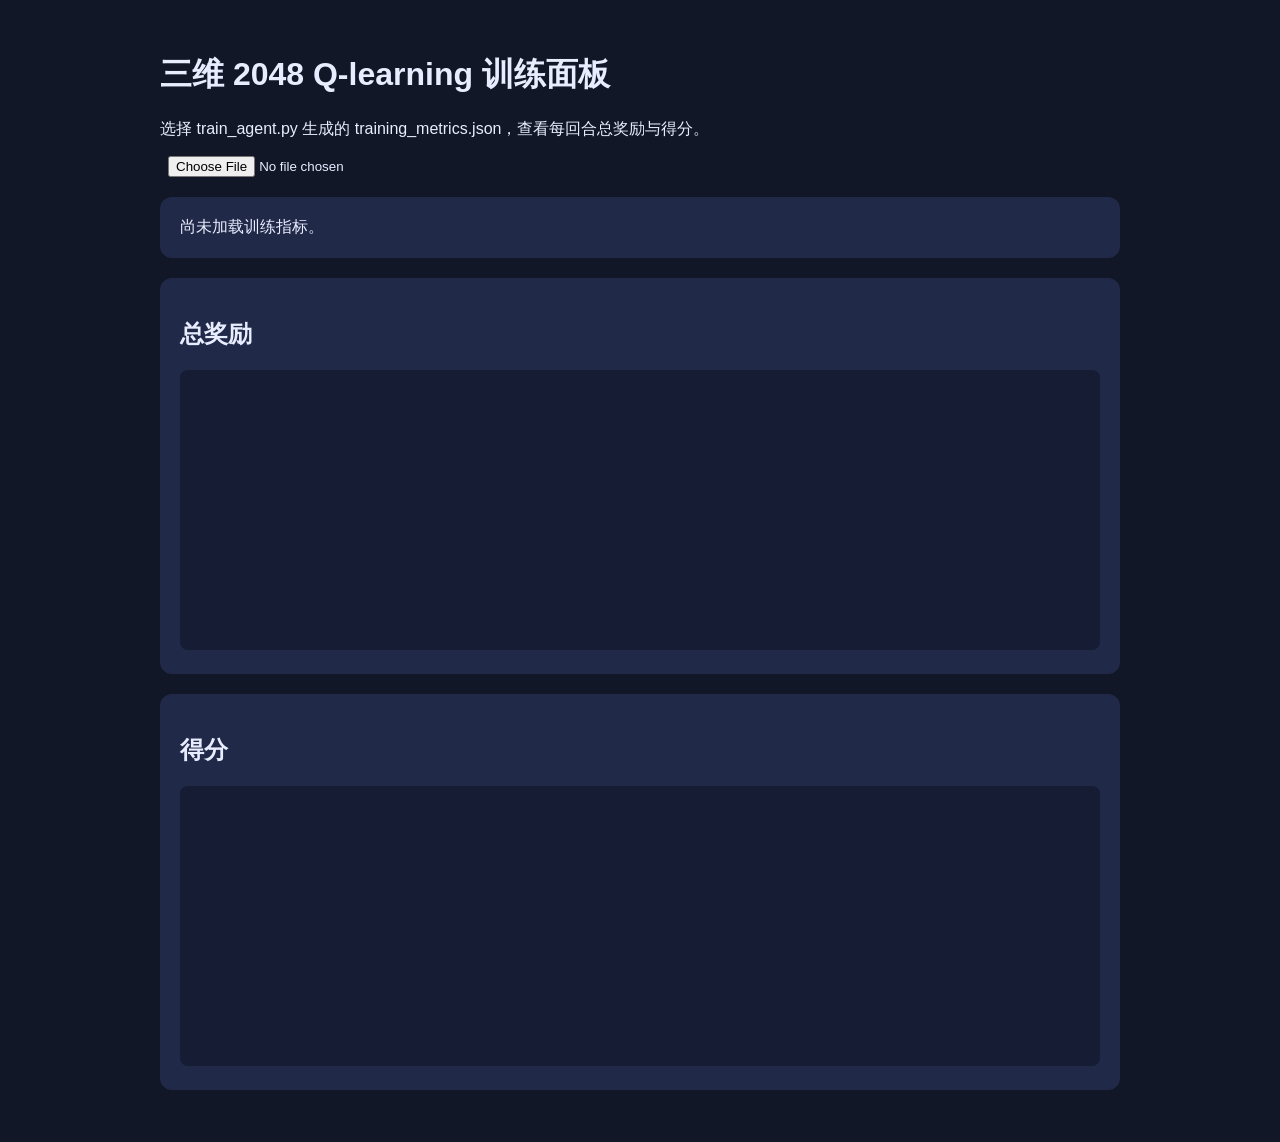
<file: static/agent-dashboard.html>
<!DOCTYPE html>
<html lang="zh-CN">
<head>
  <meta charset="UTF-8">
  <meta name="viewport" content="width=device-width, initial-scale=1.0">
  <title>2048 Agent 训练面板</title>
  <style>
    body { margin: 0; padding: 32px; background: #121728; color: #e8ecff; font-family: Arial, sans-serif; }
    main { max-width: 960px; margin: auto; }
    .panel { background: #202947; border-radius: 12px; padding: 20px; margin: 20px 0; }
    canvas { width: 100%; height: 280px; background: #151c33; border-radius: 8px; }
    input { margin-left: 8px; }
    #summary { display: flex; gap: 16px; flex-wrap: wrap; }
    #summary span { background: #2f3a61; padding: 10px; border-radius: 8px; }
  </style>
</head>
<body>
  <main>
    <h1>三维 2048 Q-learning 训练面板</h1>
    <p>选择 train_agent.py 生成的 training_metrics.json，查看每回合总奖励与得分。</p>
    <input id="metrics-file" type="file" accept="application/json">
    <div id="summary" class="panel">尚未加载训练指标。</div>
    <section class="panel">
      <h2>总奖励</h2>
      <canvas id="reward-chart" width="900" height="280"></canvas>
    </section>
    <section class="panel">
      <h2>得分</h2>
      <canvas id="score-chart" width="900" height="280"></canvas>
    </section>
  </main>
  <script>
    // Draw a single metric series with explicit axes and extrema labels.
    function drawChart(canvas, values, color) {
      const context = canvas.getContext("2d");
      const width = canvas.width;
      const height = canvas.height;
      context.clearRect(0, 0, width, height);
      if (!values.length) return;
      const minimum = Math.min(...values);
      const maximum = Math.max(...values);
      const range = maximum - minimum || 1;
      context.strokeStyle = "#586385";
      context.beginPath();
      context.moveTo(45, 10);
      context.lineTo(45, height - 30);
      context.lineTo(width - 10, height - 30);
      context.stroke();
      context.strokeStyle = color;
      context.lineWidth = 2;
      context.beginPath();
      values.forEach((value, index) => {
        const x = 45 + index * (width - 55) / Math.max(values.length - 1, 1);
        const y = 10 + (maximum - value) * (height - 40) / range;
        if (index === 0) context.moveTo(x, y);
        else context.lineTo(x, y);
      });
      context.stroke();
      context.fillStyle = "#c9d4ff";
      context.fillText("max: " + maximum.toFixed(2), 50, 22);
      context.fillText("min: " + minimum.toFixed(2), 50, height - 10);
    }

    // Update summary figures and both charts from the training JSON file.
    function renderMetrics(metrics) {
      const latest = metrics.at(-1);
      document.getElementById("summary").innerHTML =
        "<span>回合: " + metrics.length + "</span>" +
        "<span>最终得分: " + latest.score + "</span>" +
        "<span>最大方块: " + latest.largest_tile + "</span>" +
        "<span>探索率 ε: " + latest.epsilon.toFixed(3) + "</span>";
      drawChart(document.getElementById("reward-chart"), metrics.map(item => item.total_reward), "#5eead4");
      drawChart(document.getElementById("score-chart"), metrics.map(item => item.score), "#fbbf24");
    }

    document.getElementById("metrics-file").addEventListener("change", event => {
      const file = event.target.files[0];
      if (!file) return;
      const reader = new FileReader();
      reader.onload = () => renderMetrics(JSON.parse(reader.result));
      reader.readAsText(file);
    });
  </script>
</body>
</html>
</file>
